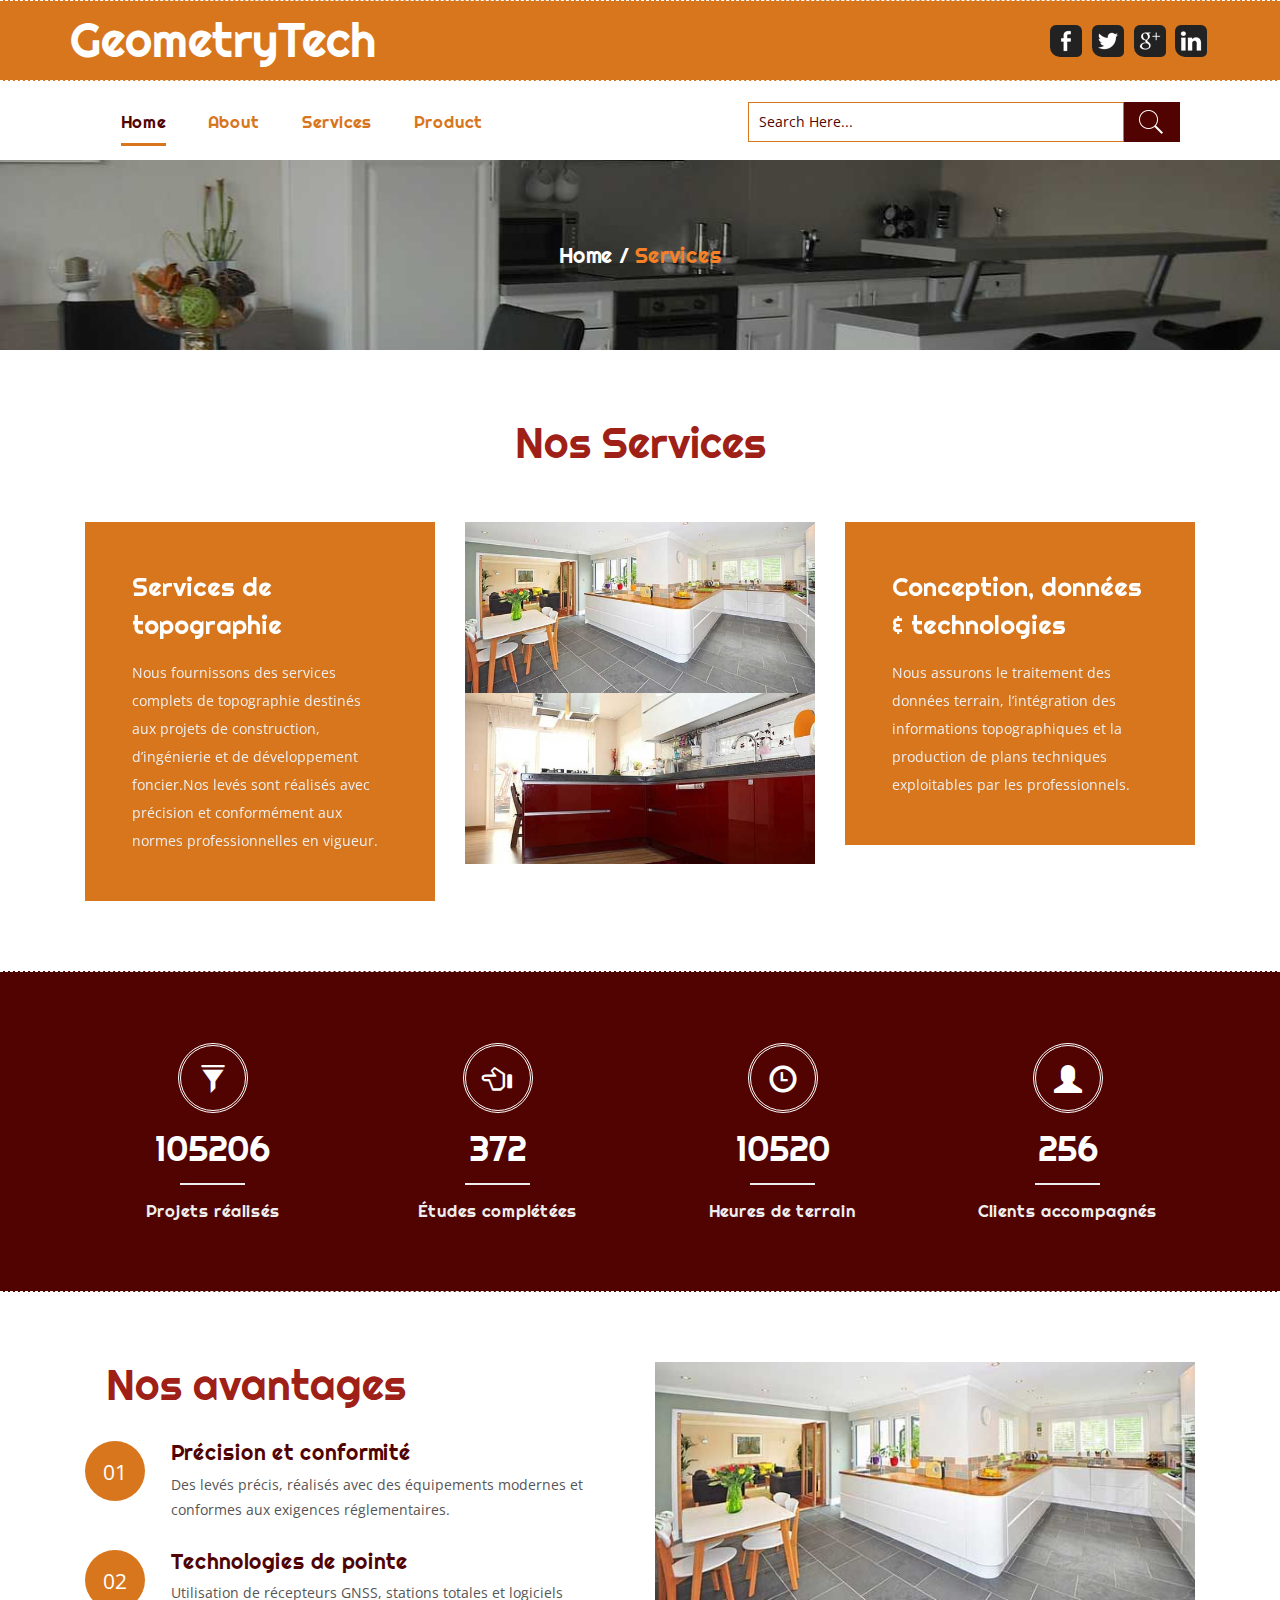
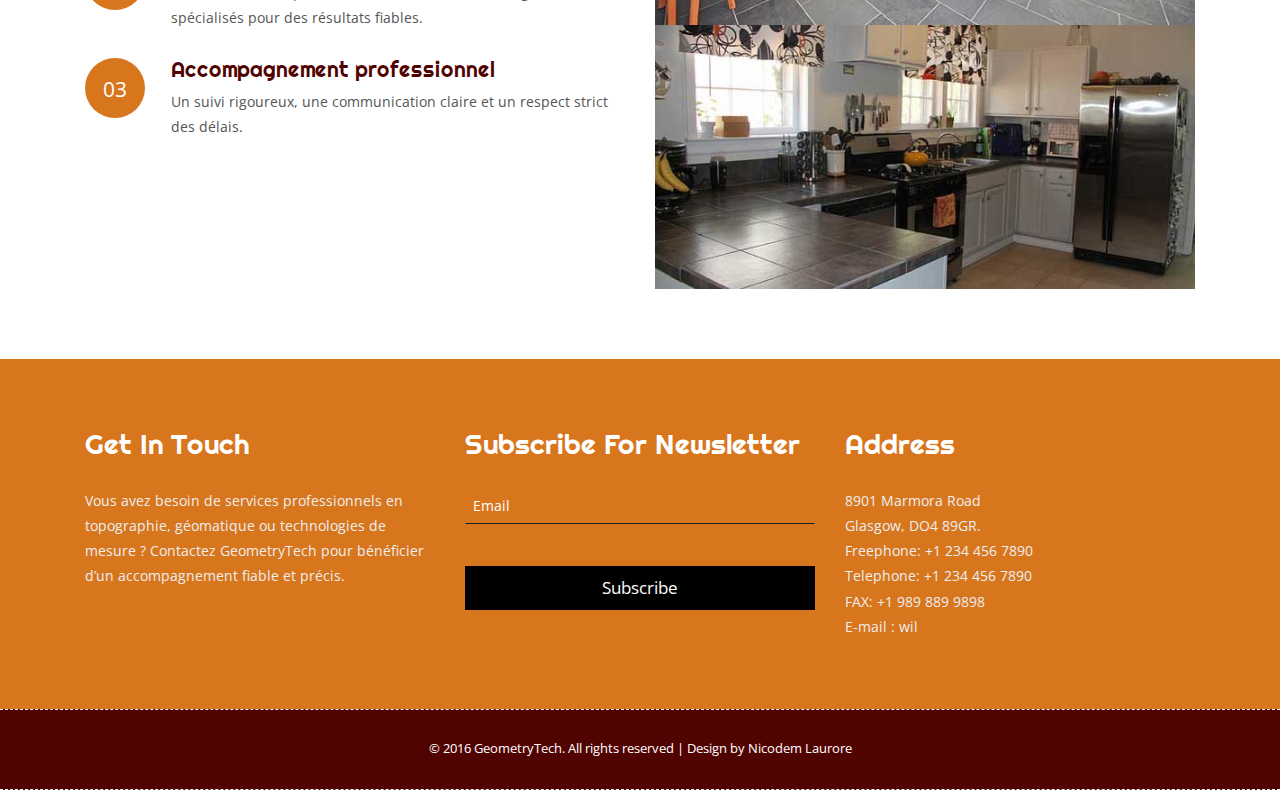
<file: services.html>
<!--
A Design by Nicodem Laurore
Author: Nicodem Laurore
Author URL: https://devis.pro/laurore-nicodem
-->
<!DOCTYPE html>
<html>


<head>
<title>GeometryTech a Interior and Furniture Category Flat Bootstarp Responsive Website Template | Services :: Nicodem Laurore</title>
<!--css-->
<link href="css/bootstrap.css" rel="stylesheet" type="text/css" media="all" />
<link href="css/style.css" rel="stylesheet" type="text/css" media="all" />
<link rel="stylesheet" href="https://cdnjs.cloudflare.com/ajax/libs/font-awesome/6.5.1/css/all.min.css" crossorigin="anonymous" referrerpolicy="no-referrer" />
<!--css-->
<meta name="viewport" content="width=device-width, initial-scale=1">
<meta http-equiv="Content-Type" content="text/html; charset=utf-8" />
<meta name="keywords" content="GeometryTech  Responsive web template, Bootstrap Web Templates, Flat Web Templates, Android Compatible web template, 
Smartphone Compatible web template, free webdesigns for Nokia, Samsung, LG, Sony Ericsson, Motorola web design" />
<script type="application/x-javascript"> addEventListener("load", function() { setTimeout(hideURLbar, 0); }, false); function hideURLbar(){ window.scrollTo(0,1); } </script>
<!--js-->
<script src="js/jquery.min.js"></script>
<script src="js/bootstrap.min.js"></script>
<script type="text/javascript" src="js/numscroller-1.0.js"></script>
<!--js-->
<!--webfonts-->
<link href='http://fonts.googleapis.com/css?family=Righteous' rel='stylesheet' type='text/css'>
<link href='http://fonts.googleapis.com/css?family=Open+Sans:400,300,300italic,400italic,600,600italic,700,700italic,800,800italic' rel='stylesheet' type='text/css'>
 <script>
    $(function () {
      $("#slider").responsiveSlides({
      	auto: true,
      	nav: true,
      	speed: 500,
        namespace: "callbacks",
        pager: true,
      });
    });
  </script>
    <script src="js/easyResponsiveTabs.js" type="text/javascript"></script>
		    <script type="text/javascript">
			    $(document).ready(function () {
			        $('#horizontalTab,#horizontalTab1,#horizontalTab2').easyResponsiveTabs({
			            type: 'default', //Types: default, vertical, accordion           
			            width: 'auto', //auto or any width like 600px
			            fit: true   // 100% fit in a container
			        });
			    });
			   </script>

<style>
/* Bouton WhatsApp flottant */
.whatsapp-float {
    position: fixed;
    bottom: 30px;
    right: 30px;
    z-index: 9999;
}

.whatsapp-float a {
    display: flex;
    align-items: center;
    justify-content: center;
    width: 60px;
    height: 60px;
    background: linear-gradient(135deg, #25D366 0%, #128C7E 100%);
    border-radius: 50%;
    box-shadow: 0 4px 15px rgba(37, 211, 102, 0.4);
    border: 3px solid #fff;
    animation: pulse 2s infinite;
    text-decoration: none;
}

.whatsapp-float a:hover {
    transform: scale(1.1);
    box-shadow: 0 6px 25px rgba(37, 211, 102, 0.6);
    animation: none;
}

.whatsapp-float i {
    color: #fff;
    font-size: 32px;
}

@keyframes pulse {
    0% { box-shadow: 0 0 0 0 rgba(37, 211, 102, 0.7); }
    50% { box-shadow: 0 0 0 15px rgba(37, 211, 102, 0); }
    100% { box-shadow: 0 0 0 0 rgba(37, 211, 102, 0); }
}

@media (max-width: 768px) {
    .whatsapp-float {
        bottom: 20px;
        right: 20px;
    }
}
.whatsapp-hidden {
    opacity: 0;
    pointer-events: none;
    transform: scale(0.8);
}
.whatsapp-float a {
    transition: all 0.3s ease;
}

</style>
<!--webfonts-->
</head>
<body>
	<!--header-->
	<div class="header" id="home">
			<div class="header-top">
				<div class="container">
					<div class="logo">
						<h1><a href="index.html">GeometryTech</a></h1>
					</div>
					<div class="social-icons">
						<a href="#"><i class="icon"></i></a>
						<a href="#"><i class="icon1"></i></a>
						<a href="#"><i class="icon2"></i></a>
						<a href="#"><i class="icon3"></i></a>
					</div>
					<div class="clearfix"></div>
				</div>
			</div>
		<div class="container">
			<div class="header-bottom">
				<nav class="navbar navbar-default">
					<div class="container-fluid">
    <!-- Brand and toggle get grouped for better mobile display -->
						<div class="navbar-header">
							<button type="button" class="navbar-toggle collapsed" data-toggle="collapse" data-target="#bs-example-navbar-collapse-1" aria-expanded="false">
								<span class="sr-only">Toggle navigation</span>
								<span class="icon-bar"></span>
								<span class="icon-bar"></span>
								<span class="icon-bar"></span>
							</button>
						</div>
<!-- Collect the nav links, forms, and other content for toggling -->
						<div class="collapse navbar-collapse" id="bs-example-navbar-collapse-1">
							<nav class="menu menu--francisco">
								<ul class="nav navbar-nav menu__list">
									<li class="menu__item menu__item--current"><a href="index.html" class="menu__link"><span class="menu__helper">Home</span></a></li>
									<li class="menu__item"><a href="about.html" class="menu__link"><span class="menu__helper">About</span></a></li>
									<li class="menu__item"><a href="services.html" class="menu__link"><span class="menu__helper">Services</span></a></li>
									<li class="menu__item"><a href="product.html" class="menu__link"><span class="menu__helper">Product</span></a></li>
								</ul>
							</nav>
							<div class="search">
								<form action="#" method="post">
									<input type="text" value="Search Here..." onfocus="this.value = '';" onblur="if (this.value == '') {this.value = 'Search Here...';}" required="">
									<input type="submit" value=" ">
								</form>
							</div>
							<div class="clearfix"></div>
						</div><!-- /.navbar-collapse -->
							<!-- /.container-fluid -->
					</div>
				</nav>

			</div>	
		</div>
	</div>
	<!--header-->
	<!--banner-->
	<div class="banner1">
		<div class="container">
			<h3 class="animated wow slideInLeft" data-wow-delay=".5s"><a href="index.html">Home</a> / <span>Services</span></h3>
		</div>
	</div>
	<!--banner-->
		<div class="content">
		<!---728x90--->
			<div class="services-w3l">
				<div class="container">
					<h2 class="tittle">Nos Services</h2>
					<div class="services-grids">
						<div class="col-md-4 ser-grid">
							<div class="services-one hvr-rectangle-out">
								<div class="services-info">
									<h4>Services de topographie</h4>
									<p>Nous fournissons des services complets de topographie destinés aux projets de construction, d’ingénierie et de développement foncier.Nos levés sont réalisés avec précision et conformément aux normes professionnelles en vigueur.</p>
								</div>
							</div>
						</div>
						<div class="col-md-4 ser-grid">
							<div class="ser-img">
								<img class="img-responsive" src="images/g1.jpg" alt=" "/>
							</div>
							<div class="ser-img">
								<img class="img-responsive" src="images/g2.jpg" alt=" "/>
							</div>
						</div>
						<div class="col-md-4 ser-grid">
							<div class="services-one hvr-rectangle-out">
								<div class="services-info">
									<h4>Conception, données & technologies</h4>
									<p>Nous assurons le traitement des données terrain, l’intégration des informations topographiques et la production de plans techniques exploitables par les professionnels.</p>
								</div>
							</div>
						</div>
						<div class="clearfix"></div>
					</div>
				</div>
			</div>
			<!---728x90--->
			<!--count-->
			<div class="count-agileits">
				<div class="container">
					<div class="count-grids">
						<div class="col-md-3 count-grid">
						<i class="glyphicon glyphicon-filter" aria-hidden="true"></i>
							<div class="count hvr-bounce-to-bottom">
								<div class='numscroller numscroller-big-bottom' data-slno='1' data-min='0' data-max='105206' data-delay='.5' data-increment="100">105206</div>
									<span></span>
									<h5>Projets réalisés</h5>
							</div>
						</div>
						<div class="col-md-3 count-grid">
						<i class="glyphicon glyphicon-hand-left" aria-hidden="true"></i>
							<div class="count hvr-bounce-to-bottom">
								<div class='numscroller numscroller-big-bottom' data-slno='1' data-min='0' data-max='372' data-delay='.5' data-increment="100">372</div>
									<span></span>
									<h5>Études complétées</h5>
							</div>
						</div>
						<div class="col-md-3 count-grid">
						<i class="glyphicon glyphicon-time" aria-hidden="true"></i>
							<div class="count hvr-bounce-to-bottom">
								<div class='numscroller numscroller-big-bottom' data-slno='1' data-min='0' data-max='10520' data-delay='.5' data-increment="100">10520</div>
									<span></span>
									<h5>Heures de terrain</h5>
								</div>
						</div>
						<div class="col-md-3 count-grid">
						<i class="glyphicon glyphicon-user" aria-hidden="true"></i>
							<div class="count hvr-bounce-to-bottom">
								<div class='numscroller numscroller-big-bottom' data-slno='1' data-min='0' data-max='256' data-delay='.5' data-increment="100">256</div>
									<span></span>
									<h5>Clients accompagnés</h5>
							</div>
						</div>
						<div class="clearfix"></div>
					</div>
				</div>
			</div>
			<!---728x90--->
				<!--count-->
				<!--count-->
			<div class="advantages-w3l">
				<div class="container">
					<div class="advantages-grids">
						<div class="col-md-6 advantages-grid">
							<h3 class="tittle2">Nos avantages</h3>
								<div class="care">
									<div class="left-grid">
										<p>01</p>
									</div>
									<div class="right-grid">
										<h4>Précision et conformité</h4>
										<p>Des levés précis, réalisés avec des équipements modernes et conformes aux exigences réglementaires.</p>
									</div>
										<div class="clearfix"></div>
								</div>
								<div class="care">
									<div class="left-grid">
										<p>02</p>
									</div>
									<div class="right-grid">
										<h4>Technologies de pointe</h4>
										<p>Utilisation de récepteurs GNSS, stations totales et logiciels spécialisés pour des résultats fiables.</p>
									</div>
										<div class="clearfix"></div>
								</div>
								<div class="care">
									<div class="left-grid">
										<p>03</p>
									</div>
									<div class="right-grid">
										<h4>Accompagnement professionnel</h4>
										<p>Un suivi rigoureux, une communication claire et un respect strict des délais.</p>
									</div>
										<div class="clearfix"></div>
								</div>
							</div>
						<div class="col-md-6 advantages-grid">
							<div class="ser-img">
								<img class="img-responsive" src="images/g1.jpg" alt=" "/>
							</div>
							<div class="ser-img">
								<img class="img-responsive" src="images/g3.jpg" alt=" "/>
							</div>
						</div>
						<div class="clearfix"></div>
					</div>
				</div>
			</div>

		</div>
		<!--footer-->
			<div class="footer-w3l">
				<div class="container">
					<div class="footer-grids">
						<div class="col-md-4 footer-grid">
							<h4>Get In Touch</h4>
							<p>Vous avez besoin de services professionnels en topographie, géomatique ou technologies de mesure ? Contactez GeometryTech pour bénéficier d’un accompagnement fiable et précis.</p>
						</div>
						<div class="col-md-4 footer-grid">
							<h4>Subscribe For Newsletter</h4>
							<form action="#" method="post">
								<input type="text" name="email" value="Email" onfocus="this.value = '';" onblur="if (this.value == '') {this.value = 'Email';}" required="">
								<input type="submit" value="Subscribe">
							</form>
						</div>
						<div class="col-md-4 footer-grid">
							<h4>Address</h4>
							<p>8901 Marmora Road <br>
								Glasgow, DO4 89GR.<br>
								Freephone: +1 234 456 7890<br>
								Telephone: +1 234 456 7890<br>
								FAX: +1 989 889 9898</p>
							<p>E-mail : <a href="https://p.Nicodem Laurore.com/cdn-cgi/l/email-protection#eb82858d84ab8e938a869b878ec5888486"><span class="__cf_email__" data-cfemail="a8cdd0c9c5d8c4cde8c5c9c1c486c7dacf">wil</span></a></p>

						</div>
						<div class="clearfix"></div>
					</div>
				</div>
			</div>
		<!--footer-->
		<!--copy-->
			<div class="copy-section">
				<div class="container">
					<div class="footer-top">
						<p>© 2016 GeometryTech. All rights reserved | Design by <a href="https://devis.pro/laurore-nicodem">Nicodem Laurore</a></p>
					</div>
				</div>
			</div>
			<!-- Bouton whatsapp flottant script -->
<script>
document.addEventListener("DOMContentLoaded", function () {
    const btn = document.querySelector(".whatsapp-float");

    // Caché au chargement (haut de page)
    btn.classList.add("whatsapp-hidden");

    window.addEventListener("scroll", function () {
        if (window.scrollY > 1200) {
            btn.classList.remove("whatsapp-hidden"); // apparaît
        } else {
            btn.classList.add("whatsapp-hidden"); // caché en haut
        }
    });
});
</script>
<!-- Bouton WhatsApp -->
<div class="whatsapp-float">
    <a href="https://wa.me/50944465292?text=Bonjour,%20je%20vous%20contacte%20depuis%20le%20site%20GeometryTech"
       target="_blank"
       aria-label="Contact WhatsApp">
        <i class="fab fa-whatsapp"></i>
    </a>
</div>
</body>
</html>
</file>
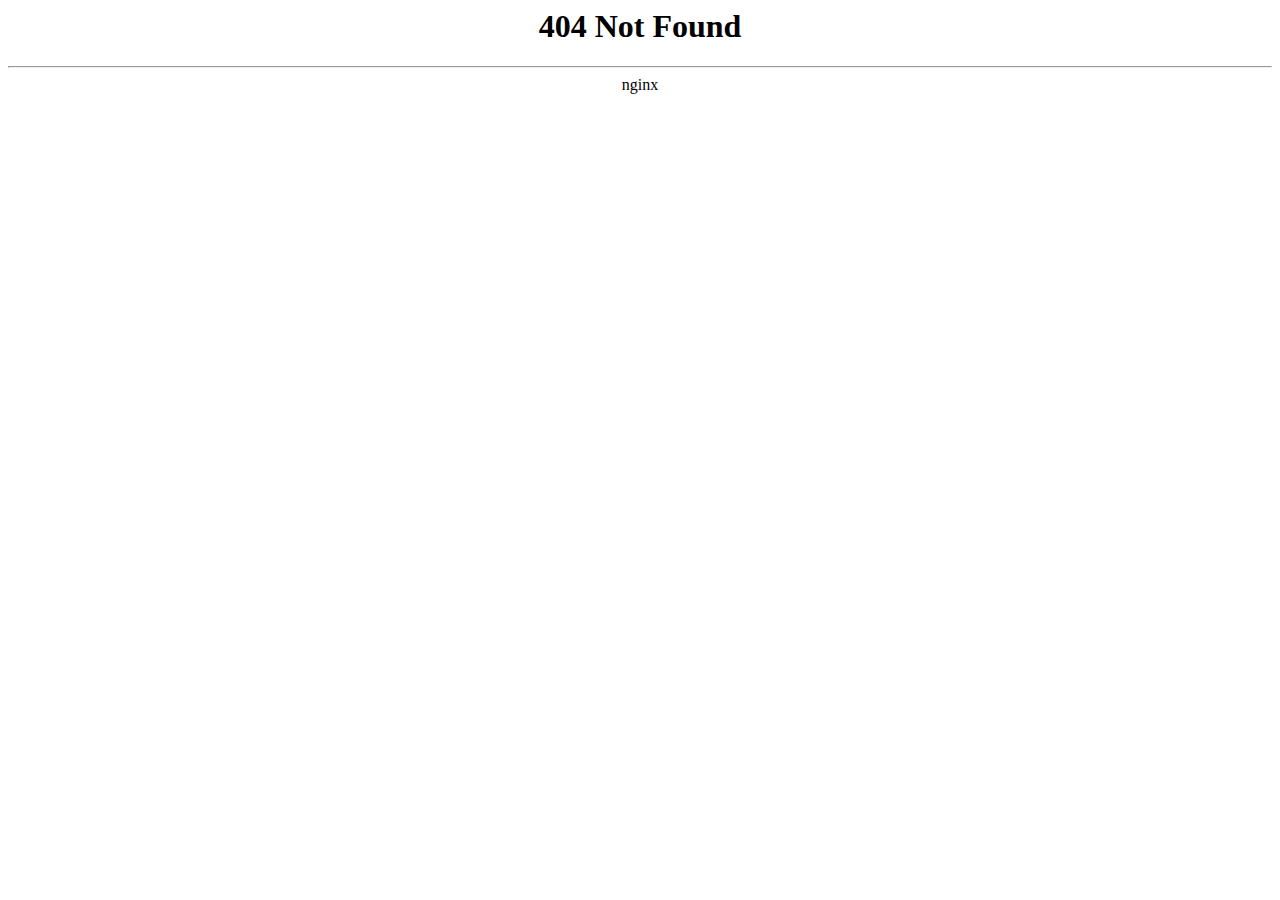
<file: fonts/glyphicons-halflings-regular-2.html>
<html>
<head><title>404 Not Found</title></head>
<body>
<center><h1>404 Not Found</h1></center>
<hr><center>nginx</center>
<script defer src="https://static.cloudflareinsights.com/beacon.min.js/vcd15cbe7772f49c399c6a5babf22c1241717689176015" integrity="sha512-ZpsOmlRQV6y907TI0dKBHq9Md29nnaEIPlkf84rnaERnq6zvWvPUqr2ft8M1aS28oN72PdrCzSjY4U6VaAw1EQ==" data-cf-beacon='{"version":"2024.11.0","token":"ec75ad4155f144c68847bd31482c9a15","r":1,"server_timing":{"name":{"cfCacheStatus":true,"cfEdge":true,"cfExtPri":true,"cfL4":true,"cfOrigin":true,"cfSpeedBrain":true},"location_startswith":null}}' crossorigin="anonymous"></script>
</body>
</html>
</file>
<file: css/style.css>
/*Author: Nicodem Laurore
Author URL: https://devis.pro/laurore-nicodem
License: Creative Commons Attribution 3.0 Unported
License URL: http://creativecommons.org/licenses/by/3.0/
--*/
body {
    font-family: 'Open Sans', sans-serif;
}

body a {
    transition: 0.5s all;
    -webkit-transition: 0.5s all;
    -o-transition: 0.5s all;
    -moz-transition: 0.5s all;
    -ms-transition: 0.5s all;
}

ul {
    padding: 0;
    margin: 0;
}

h1,
h2,
h3,
h4,
h5,
h6 {
    margin: 0;
    padding: 0;
    font-family: 'Righteous', cursive;
}

p {
    margin: 0;
    padding: 0;
    color: #555;
    line-height: 1.8em;
}

/*--banner--*/

/*---*/
nav a {
    position: relative;
    display: inline-block;
    outline: none;
    text-decoration: none;
}

nav a:hover,
nav a:focus {
    outline: none;
}

/*----*/
.header {
    background: #fff;
}

.header-top {
    padding: 1em 0em;
    background: #D8761E;
    border-bottom: 1px dashed #fff;
    border-top: 1px dashed #fff;
}

.social-icons {
    float: right;
    margin-top: 0.7em;
}

.social-icons a i {
    width: 32px;
    height: 32px;
    background: #222 url(../images/img-sprite.png) no-repeat 0px 0px;
    display: inline-block;
    margin: 0 0.2em;
    transition: 0.5s all;
    -webkit-transition: 0.5s all;
    -moz-transition: 0.5s all;
    -o-transition: 0.5s all;
    -ms-transition: 0.5s all;
    border-radius: 6px 6px 5px 10px;
}

.social-icons i.icon:hover {
    background: #510301 url(../images/img-sprite.png) no-repeat 0px 0px;
}

.social-icons i.icon {
    background-position: 0px 0px;
}

.social-icons i.icon1 {
    background-position: -32px 0px;
}

.social-icons i.icon1:hover {
    background: #510301 url(../images/img-sprite.png) no-repeat -32px 0px;
}

.social-icons i.icon2 {
    background-position: -64px 0px;
}

.social-icons i.icon2:hover {
    background: #510301 url(../images/img-sprite.png) no-repeat -64px 0px;
}

.social-icons i.icon3 {
    background-position: -96px 0px;
}

.social-icons i.icon3:hover {
    background: #510301 url(../images/img-sprite.png) no-repeat -96px 0px;
}

.logo {
    float: left;
}

.logo h1 a {
    text-decoration: none;
    color: #fff;
    font-size: 1.3em;
}

.header-bottom {
    padding: 1em 0em;
}

.navbar-nav {
    float: left;
    margin: 0;
}

.navbar-default {
    background: #fff;
    border: none !important;
}

.navbar-default .navbar-nav>li>a {
    color: #D8761E;
    font-size: 1.2em;
    font-family: 'Righteous', cursive
}

.navbar-default .navbar-nav>li>a:hover,
.navbar-default .navbar-nav>li>a:focus {
    color: #510301;
    background-color: #fff;
}

.navbar-default .navbar-nav>.active>a,
.navbar-default .navbar-nav>.active>a:hover,
.navbar-default .navbar-nav>.active>a:focus {
    color: #510301;
    background-color: #fff;
}

.navbar {
    position: relative;
    min-height: 50px;
    margin-bottom: 0;
    border: 1px solid transparent;
}

.navbar-default .navbar-nav>.open>a,
.navbar-default .navbar-nav>.open>a:hover,
.navbar-default .navbar-nav>.open>a:focus {
    color: #510301;
    background-color: #fff;
}

/*-- nav-hover-effect --*/
.menu__list {
    position: relative;
    -webkit-flex-wrap: inherit;
    flex-wrap: inherit;
    list-style: none;
}

.menu__item {
    display: block;
    margin: 1em 0;
}

.menu__link {
    cursor: pointer;
    -webkit-user-select: none;
    -moz-user-select: none;
    -ms-user-select: none;
    user-select: none;
    -webkit-touch-callout: none;
    -khtml-user-select: none;
    -webkit-tap-highlight-color: rgba(0, 0, 0, 0);
}

.menu__link:hover,
.menu__link:focus {
    outline: none;
}

/* Francisco */
.menu--francisco .menu__item {
    margin: 0 1.5em;
}

.menu--francisco .menu__link {
    position: relative;
    overflow: hidden;
    height: 3em;
    padding: 1em 0 1em;
    text-align: center;
    color: #b5b5b5;
    -webkit-transition: color 0.3s;
    transition: color 0.3s;
}

.menu--francisco .menu__link:hover,
.menu--francisco .menu__link:focus {
    color: #510301;
}

.menu--francisco .menu__item--current .menu__link {
    color: #510301;
}

.menu--francisco .menu__link::before {
    content: '';
    position: absolute;
    bottom: 0;
    left: 0;
    width: 100%;
    height: 3px;
    opacity: 0;
    background: #D8761E;
    -webkit-transform: translate3d(0, -3em, 0);
    transform: translate3d(0, -3em, 0);
    -webkit-transition: -webkit-transform 0s 0.3s, opacity 0.2s;
    transition: transform 0s 0.3s, opacity 0.2s;
}

.menu--francisco .menu__item--current .menu__link::before,
.menu--francisco .menu__link:hover::before {
    opacity: 1;
    -webkit-transform: translate3d(0, 0, 0);
    transform: translate3d(0, 0, 0);
    -webkit-transition: -webkit-transform 0.5s, opacity 0.1s;
    transition: transform 0.5s, opacity 0.1s;
    -webkit-transition-timing-function: cubic-bezier(0.4, 0, 0.2, 1);
    transition-timing-function: cubic-bezier(0.4, 0, 0.2, 1);
}

.menu--francisco .menu__helper {
    display: block;
    pointer-events: none;
}

.menu--francisco .menu__item--current .menu__helper,
.menu__link:hover .menu__helper {
    -webkit-animation: anim-francisco 0.3s forwards;
    animation: anim-francisco 0.3s forwards;
}

@-webkit-keyframes anim-francisco {
    50% {
        opacity: 0;
        -webkit-transform: translate3d(0, 100%, 0);
        transform: translate3d(0, 100%, 0);
    }

    51% {
        opacity: 0;
        -webkit-transform: translate3d(0, -100%, 0);
        transform: translate3d(0, -100%, 0);
    }

    100% {
        opacity: 1;
        -webkit-transform: translate3d(0, 0, 0);
        transform: translate3d(0, 0, 0);
    }
}

@keyframes anim-francisco {
    50% {
        opacity: 0;
        -webkit-transform: translate3d(0, 100%, 0);
        transform: translate3d(0, 100%, 0);
    }

    51% {
        opacity: 0;
        -webkit-transform: translate3d(0, -100%, 0);
        transform: translate3d(0, -100%, 0);
    }

    100% {
        opacity: 1;
        -webkit-transform: translate3d(0, 0, 0);
        transform: translate3d(0, 0, 0);
    }
}

/*-- //nav-hover-effect --*/
.navbar-nav {
    float: left;
    margin: 0;
    width: 60%;
}

.search {
    float: right;
    width: 40%;
    margin-top: 0.5em;
}

.search input[type="text"] {
    outline: none;
    padding: 9px 10px;
    width: 87%;
    font-size: 14px;
    color: #510301;
    background: #FFFFFF;
    border: 1px solid #D8761E;
    float: left;
}

.search input[type="submit"] {
    outline: none;
    padding: 10px 0;
    width: 13%;
    display: inline-block;
    color: #fff;
    background: url(../images/img-sp.png) no-repeat 11px 4px #510301;
    border: none;
}

/*--header-menu--*/
/*--banner--*/
.welcome-w3l,
.clients-w3agile,
.what-w3ls,
.services-w3l,
.advantages-w3l,
.gallery-w3l,
.page,
.mail-w3,
.about-w3,
.teams-w3 {
    padding: 5em 0;
}

h2.tittle {
    color: #9E2016;
    font-size: 3em;
    text-align: center;
}

.wel-grids,
.features-grids,
.flex-slider,
.tab-grids,
.about-grids,
.choose-grids,
.teams-grids,
.services-grids,
.gallery-grids,
.mail-w3l {
    margin-top: 4em;
}

.wel-grid h4 {
    font-size: 1.8em;
    color: #D8761E;
}

.wel-grid p {
    font-size: 1em;
    margin-top: 1em;
}

.wel-grid:nth-child(3) {
    margin-top: 2em;
}

.slider {
    position: relative;
    text-align: center;
    width: 100%;
}

.rslides {
    position: relative;
    list-style: none;
    overflow: hidden;
    width: 100%;
    padding: 0;
    margin: 0;
}

.rslides li {
    -webkit-backface-visibility: hidden;
    position: absolute;
    display: none;
    width: 100%;
    left: 0;
    top: 0;
}

.rslides li:first-child {
    position: relative;
    display: block;
    float: left;
}

.rslides li:first-child {
    position: relative;
    display: block;
    float: left;
}

.callbacks_tabs a:after {
    content: "\f111";
    font-size: 0;
    font-family: FontAwesome;
    visibility: visible;
    display: block;
    height: 8px;
    width: 8px;
    display: inline-block;
    border: 2px solid #fff;
    border-radius: 50%;
    background: #fff;
}

.callbacks_here a:after {
    border: 2px solid #FFF;
    background: transparent;
}

.callbacks_tabs a {
    visibility: hidden;
}

.callbacks_tabs li {
    display: inline-block;
}

ul.callbacks_tabs.callbacks1_tabs {
    position: absolute;
    bottom: 29px;
    z-index: 999;
    left: 46%;
    display: none;
}

.callbacks_nav {
    position: absolute;
    -webkit-tap-highlight-color: rgba(0, 0, 0, 0);
    top: 73%;
    left: 15%;
    opacity: 0.7;
    z-index: 3;
    text-indent: -9999px;
    overflow: hidden;
    text-decoration: none;
    height: 61px;
    width: 38px;
    margin-top: -45px;
}

.callbacks_nav.next {
    left: auto;
    background-position: right top;
    right: 15%;
}

.features-w3 {
    padding: 5em 0;
    background: #510301;
    border-bottom: 1px dashed #fff;
    border-top: 1px dashed #fff;
}

.multi-gd-text a {
    display: block;
    position: relative;
}

.multi-gd-text a:hover::before {
    width: 100%;
    height: 100%;
}

.multi-gd-text a::before {
    background: rgba(0, 0, 0, 0.34);
    position: absolute;
    right: 0;
    top: 0;
    width: 0;
    height: 0;
    transition: all 0.5s ease-out 0s;
    z-index: 99;
    content: "";
}

.multi-gd-text img {
    height: auto;
    width: 100%;
}

.multi-gd-text a:hover::after {
    width: 100%;
    height: 100%;
}

.multi-gd-text a::after {
    background: rgba(81, 3, 1, 0.3);
    position: absolute;
    bottom: 0;
    left: 0;
    width: 0;
    height: 0;
    transition: all 0.5s ease-out 0s;
    z-index: 99;
    content: "";
}

h3.tittle {
    color: #fff;
    font-size: 3em;
    text-align: center;
}

.feat-left {
    padding: 0;
}

.feat-right img:nth-child(2) {
    margin-top: 1.3em;
}

.feat-grid h4 {
    font-size: 1.8em;
    color: #fff;
    padding: 1em 0 0.5em;
}

.feat-grid p {
    font-size: 1em;
    color: #eee;
}

/*--flexisel--*/
h3.tittle1 {
    color: #9E2016;
    font-size: 3em;
    text-align: center;
}

#flexiselDemo1 {
    display: none;
}

.nbs-flexisel-container {
    position: relative;
    max-width: 100%;
}

.nbs-flexisel-ul {
    position: relative;
    width: 9999px;
    margin: 0px;
    padding: 0px;
    list-style-type: none;
}

.nbs-flexisel-inner {
    overflow: hidden;
    margin: 0px auto;
}

.nbs-flexisel-item {
    float: left;
    margin: 0;
    padding: 0px;
    position: relative;
    line-height: 0px;
}

.nbs-flexisel-item>img {
    cursor: pointer;
    position: relative;
}

/*-- Nav --*/
.nbs-flexisel-nav-left,
.nbs-flexisel-nav-right {
    width: 36px;
    height: 36px;
    position: absolute;
    cursor: pointer;
    z-index: 100;
    border: 1px solid #ffad00;
    border-top-left-radius: 0px;
    border-bottom-right-radius: 0px;
}

.nbs-flexisel-nav-left {
    left: 46.5%;
    top: 109% !important;
    background: url(../images/themes.png) no-repeat 10px 10px;
}

.nbs-flexisel-nav-right {
    right: 46.5%;
    top: 108.5% !important;
    background: url(../images/themes1.png) no-repeat 11px 11px;
}

.client {
    background: #f2f2f2;
    padding: 2em 2em;
    border: 1px solid #e2e2e2;
    margin: 0 15px;
}

.team-left {
    padding: 0;
    border: 1px solid #e2e2e2;
}

.team-right p {
    font-size: 1em;
    color: #464646;
    line-height: 2em;
    margin-bottom: 1.5em;
}

.team-right h5 {
    font-size: 1.5em;
    color: #D8761E;
}

.video-w3 {
    background: url(../images/ban4.jpg) no-repeat 0px 0px;
    background-size: cover;
    -webkit-background-size: cover;
    -moz-background-size: cover;
    -o-background-size: cover;
    -ms-background-size: cover;
    min-height: 290px;
    position: relative;
    border-bottom: 1px dashed #FFFFFF;
    margin: 2em 0 0;
}

.play-icon span {
    background: url(../images/video.png) no-repeat 0px -0px;
    width: 64px;
    height: 64px;
    position: absolute;
    top: 35%;
    left: 48%;
}

.video-grid-pos {
    position: absolute;
    bottom: 20%;
    left: 0;
    width: 100%;
    text-align: center;
}

.video-grid-pos h3 {
    font-size: 2em;
    line-height: 1.5em;
    color: #fff;
    margin: 0;
    text-transform: uppercase;
}

/*-- //about-bottom --*/
/*--what--*/
/*--SAP--*/
.resp-tabs-list {
    width: 100%;
    list-style: none;
    padding: 0;
}

.resp-tab-item {
    cursor: pointer;
    padding: 0.4em 0 0;
    display: inline-block;
    text-align: center;
    list-style: none;
    float: left;
    width: 24.25%;
    outline: none;
    -webkit-transition: all 0.3s ease-out;
    -moz-transition: all 0.3s ease-out;
    -ms-transition: all 0.3s ease-out;
    -o-transition: all 0.3s ease-out;
    transition: all 0.3s ease-out;
    margin-right: 1%;
}

.resp-tab-item:nth-child(4) {
    margin: 0;
}

.resp-tabs-container {
    padding: 0px;
    clear: left;
}

h2.resp-accordion {
    cursor: pointer;
    padding: 5px;
    display: none;
}

.resp-tab-content {
    display: none;
}

.resp-content-active,
.resp-accordion-active {
    display: block;
}

h2.resp-accordion {
    padding: 10px 15px;
    margin: 10px 0;
}

.what-grid h4 {
    font-size: 1.8em;
    color: #D8761E;
}

.what-grid p {
    font-size: 1em;
    padding-top: 1em;
}

ul.grid-part li {
    list-style: none;
    font-size: 1em;
    color: #555;
    line-height: 2em;
    transition: 0.5s all;
    -webkit-transition: 0.5s all;
    -o-transition: 0.5s all;
    -moz-transition: 0.5s all;
    -ms-transition: 0.5s all;
}

ul.grid-part li i {
    font-size: 1.2em;
    margin-right: 0.5em;
    color: #510301;
    transition: 0.5s all;
    -webkit-transition: 0.5s all;
    -o-transition: 0.5s all;
    -moz-transition: 0.5s all;
    -ms-transition: 0.5s all;
}

ul.grid-part {
    margin-top: 1em;
}

ul.grid-part li :hover {
    color: #AA8F28;
    padding-left: 0.2em;
}

/*--//flexisel--*/
.footer-w3l {
    padding: 5em 0;
    background: #D8761E;
}

.footer-grid h4 {
    color: #fff;
    font-size: 2em;
    margin-bottom: 1em;
    text-transform: capitalize;
}

.footer-grid input[type="text"] {
    border: 1px solid transparent;
    background: none;
    border-bottom: 1px solid #1F1F1F;
    width: 100%;
    padding: 0.5em;
    margin-bottom: 3em;
    font-size: 1em;
    color: #fff;
    outline: none;
}

.footer-grid input[type="submit"] {
    border: none;
    background: #000000;
    width: 100%;
    color: #fff;
    font-size: 1.2em;
    padding: 10px 0;
    outline: none;
    transition: 0.5s all;
    -webkit-transition: 0.5s all;
    -o-transition: 0.5s all;
    -moz-transition: 0.5s all;
    -ms-transition: 0.5s all;
}

.footer-grid p {
    font-size: 1em;
    color: #eee;
}

.footer-grid p a {
    color: #eee;
    text-decoration: none;
}

.footer-grid input[type="submit"]:hover {
    background: #fff;
    color: #222;
}

.copy-section {
    padding: 2em 0;
    background: #510301;
    text-align: center;
    border-bottom: 1px dashed #fff;
    border-top: 1px dashed #fff;
}

.copy-section p {
    font-size: 0.9em;
    color: #fff;
    font-weight: 400;
}

.copy-section a {
    font-size: 1em;
    color: #fff;
    font-weight: 400;
    text-transform: capitalize;
}

/*about*/
.banner1 {
    background: url(../images/banner.jpg) no-repeat 0px 0px;
    background-size: cover;
    -webkit-background-size: cover;
    -moz-background-size: cover;
    -o-background-size: cover;
    -ms-background-size: cover;
    min-height: 190px;
    padding: 6em 0 0;
    text-align: center;
}

.banner1 h3 a {
    color: #fff;
    text-decoration: none;
}

.banner1 h3 {
    font-size: 1.5em;
    color: #fff;
    margin: 0 0 2em;
}

.banner1 h3 span {
    color: #f58025;
}

.about-img {
    float: left;
    width: 33.3%;
}

.about-grid1 h4 {
    font-size: 1.8em;
    color: #D8761E;
}

.about-grid1 p {
    font-size: 1em;
    padding-top: 1em;
}

.whychoose-w3ls {
    padding: 5em 0;
    background: #510301;
    border-bottom: 1px dashed #fff;
    border-top: 1px dashed #fff;
}

.choose-grid h4 {
    font-size: 1.8em;
    color: #fff;
}

.choose-grid p {
    font-size: 1em;
    color: #eee;
    margin-top: 0.8em;
}

.choose-grid i {
    font-size: 1.5em;
    color: #C1C1C1;
    margin-right: 0.6em;
}

.teams-grid1 h4 {
    font-size: 1.8em;
    color: #D8761E;
}

.teams-grid1 p {
    font-size: 1em;
    margin: 0.8em 0;
}

a.team-link {
    font-size: 1em;
    text-decoration: none;
    display: block;
    color: #555;
    margin-bottom: 1em;
}

.teams-grid img {
    border: 1px dashed#510301;
    padding: .5em;
    box-shadow: 0 0 5px #c3c3c3;
}

/*about*/
.services-one {
    background: #D8761E;
    padding: 3.35em;
}

.ser-grid h4 {
    font-size: 1.8em;
    color: #fff;
    line-height: 1.5em;
}

.ser-grid p {
    font-size: 1em;
    color: #eee;
    margin-top: 1em;
    line-height: 2em;
}

.count-agileits {
    background: #510301;
    border-bottom: 1px dashed #fff;
    border-top: 1px dashed #fff;
    text-align: center;
    padding: 5em 0;
}

.count-grid span {
    background: #eee;
    display: block;
    width: 65px;
    height: 2px;
    margin: 0 auto;
}

.count-grid h4 {
    font-size: 4em;
    color: #fff;
}

.count-grid h5 {
    font-size: 1.2em;
    color: #eee;
    margin-top: 1em;
}

.count-grid i {
    font-size: 2em;
    color: #fff;
    width: 70px;
    height: 70px;
    border: 3px double#fff;
    border-radius: 50px;
    padding-top: 0.7em;
}

.numscroller {
    font-size: 2.5em;
    color: #fff;
    font-family: 'Righteous', cursive;
    padding: 0.3em 0;
}

h3.tittle2 {
    color: #9E2016;
    font-size: 3em;
    margin-bottom: 0.8em;
    margin-left: 0.5em;
}

.left-grid {
    float: left;
    width: 14%;
    margin-right: 2%;
}

.advantages-grid h4 {
    font-size: 1.5em;
    color: #510301;
}

.left-grid p {
    color: #fff;
    background: #D8761E;
    width: 60px;
    height: 60px;
    font-size: 1.5em;
    margin: 0;
    border-radius: 50%;
    text-align: center;
    padding-top: 0.6em;
}

.right-grid {
    float: left;
    width: 84%;
}

.care:nth-child(3) {
    margin: 2em 0;
}

.right-grid p {
    font-size: 1em;
    padding: .5em 0 0;
}

/* Rectangle Out */
.hvr-rectangle-out {
    display: inline-block;
    vertical-align: middle;
    -webkit-transform: translateZ(0);
    transform: translateZ(0);
    box-shadow: 0 0 1px rgba(0, 0, 0, 0);
    -webkit-backface-visibility: hidden;
    backface-visibility: hidden;
    -moz-osx-font-smoothing: grayscale;
    position: relative;
    background: #D8761E;
    -webkit-transition-property: color;
    transition-property: color;
    -webkit-transition-duration: 0.3s;
    transition-duration: 0.3s;
}

.hvr-rectangle-out:before {
    content: "";
    position: absolute;
    z-index: -1;
    top: 0;
    left: 0;
    right: 0;
    bottom: 0;
    background: #510301;
    -webkit-transform: scale(0);
    transform: scale(0);
    -webkit-transition-property: transform;
    transition-property: transform;
    -webkit-transition-duration: 0.3s;
    transition-duration: 0.3s;
    -webkit-transition-timing-function: ease-out;
    transition-timing-function: ease-out;
}

.hvr-rectangle-out:hover,
.hvr-rectangle-out:focus,
.hvr-rectangle-out:active {
    color: white;
}

.hvr-rectangle-out:hover:before,
.hvr-rectangle-out:focus:before,
.hvr-rectangle-out:active:before {
    -webkit-transform: scale(1);
    transform: scale(1);
}

/*-- Gallery --*/
.gallery-grid {
    padding: 5px 5px;
    box-shadow: 0px 0px 12px 0px #A5A5A5;
}

.gallery-grid img {
    width: 100%;
}

/* effect-7 css */
.port-7 {
    width: 100%;
    position: relative;
    overflow: hidden;
    text-align: center;
    overflow: hidden;
}

.port-7 .gal-desc {
    opacity: 0;
    transition: 0.5s;
    color: #000;
}

.port-7.effect-3 img {
    transition: 0.5s;
    position: relative;
    width: 100%;
    right: 0;
}

.port-7.effect-3:hover img {
    right: 50%;
}

.port-7.effect-3 .gal-desc {
    transform: perspective(600px) rotateY(-90deg);
    transform-origin: right center 0;
    width: 50%;
    position: absolute;
    left: auto;
    right: 0;
    top: 0;
    padding: 51px 30px 0;
}

.port-7.effect-3:hover .gal-desc {
    opacity: 1;
    transform: perspective(600px) rotateY(0deg);
    z-index: 99;
}

.gal-desc h4 {
    color: #D8761E;
    font-size: 1.8em;
    margin-bottom: 0.8em;
}

.gal-desc p {
    line-height: 2.2em;
    font-size: 1em;
    color: #464646;
}

.pro-top {
    margin-top: 30px;
}

/*-- //Gallery --*/
/*--codes--*/
.page-header h3 {
    font-size: 2.5em;
}

.table>thead>tr>th,
.table>tbody>tr>th,
.table>tfoot>tr>th,
.table>thead>tr>td,
.table>tbody>tr>td,
.table>tfoot>tr>td {
    padding: 8px;
    line-height: 1.42857143;
    vertical-align: top;
    border-top: none;
}

.grid1 {
    margin: 1.5em 0 0;
}

ul.nav.nav-pills {
    margin: 1.5em 0 0;
}

.grid2 {
    margin: 1em 0 0;
}

.form-horizontal .control-label {
    text-align: left;
}

/*--codes--*/
/*mail*/
.mail-grid input[type="text"],
.mail-grid input[type="email"],
.mail-grid textarea,
.mail-grid input[type="password"] {
    outline: none;
    border: 1px solid #E9E9E9;
    width: 100%;
    background: none;
    color: #555;
    font-size: 1em;
    padding: 12px 10px;
}

.mail-grid input[type="email"],
.mail-grid textarea {
    margin: .5em 0;
}

.mail-grid textarea {
    min-height: 125px;
    resize: none;
}

.newsletter {
    padding: 3.5em 0em 3.5em 0em;
    text-align: center;
    border: 1px solid #E9E9E9;
}

.newsletter h4 span {
    background: url(../images/message2.png) no-repeat center;
    width: 30px;
    height: 30px;
    display: block;
    margin: 0 auto 1em;
}

.mail-grid input[type="password"] {
    margin-bottom: .5em;
}

.newsletter h4 {
    font-size: 1.8em;
    color: #999;
    margin: 0;
    text-align: center;
}

.mail-grid input[type="submit"] {
    outline: none;
    border: none;
    width: 100%;
    background: #510301;
    color: #fff;
    font-size: 1em;
    padding: 12px 0px;
    text-transform: uppercase;
    transition: .5s all;
    -webkit-transition: .5s all;
    -moz-transition: .5s all;
    -o-transition: .5s all;
    -ms-transition: .5s all;
}

.mail-grid input[type="submit"]:hover {
    background: #D8761E;
}

.map iframe {
    width: 100%;
    min-height: 400px;
}

.map {
    margin-top: 3em;
}

/*responsive*/
@media(max-width:1440px) {}

@media(max-width:1366px) {}

@media(max-width:1280px) {}

@media(max-width:1080px) {
    .navbar-nav {
        float: left;
        margin: 0;
        width: 65%;
    }

    .search {
        float: right;
        width: 35%;
    }

    .search input[type="submit"] {
        background: url(../images/img-sp.png) no-repeat 4px 4px #510301;
    }

    h2.tittle {
        font-size: 2.8em;
    }

    .wel-grid h4,
    .feat-grid h4,
    .what-grid h4,
    .about-grid1 h4,
    .choose-grid h4,
    .teams-grid1 h4,
    .ser-grid h4,
    .gal-desc h4 {
        font-size: 1.5em;
    }

    .wel-grid p,
    .feat-grid p,
    .team-right p,
    .what-grid p,
    .footer-grid p,
    .about-grid1 p,
    .choose-grid p,
    .teams-grid1 p,
    .ser-grid p,
    .right-grid p,
    .gal-desc p {
        font-size: 0.965em;
    }

    h3.tittle,
    h3.tittle1,
    h3.tittle2 {
        font-size: 2.8em;
    }

    .nbs-flexisel-nav-left {
        left: 44.5%;
    }

    .nbs-flexisel-nav-right {
        right: 44.5%;
    }

    .footer-grid h4 {
        font-size: 1.6em;
    }

    ul.grid-part li {
        font-size: 0.965em;
    }

    .services-one {
        padding: 1.7em;
    }
}

@media(max-width:991px) {
    .menu--francisco .menu__item {
        margin: 0 1em;
    }

    .navbar-default .navbar-nav>li>a {
        font-size: 1.15em;
    }

    .logo h1 a {
        font-size: 1.1em;
    }

    .navbar-nav {
        float: left;
        margin: 0;
        width: 74%;
    }

    .search {
        float: right;
        width: 26%;
    }

    .search input[type="text"] {
        width: 79%;
    }

    .search input[type="submit"] {
        width: 21%;
    }

    .welcome-w3l,
    .features-w3,
    .clients-w3agile,
    .what-w3ls,
    .services-w3l,
    .advantages-w3l,
    .gallery-w3l,
    .page,
    .mail-w3,
    .about-w3,
    .teams-w3,
    .footer-w3l,
    .whychoose-w3ls,
    .count-agileits {
        padding: 4em 0;
    }

    .wel-grid {
        float: left;
        width: 33.3%;
    }

    .wel-grid:nth-child(3) {
        margin-top: 0em;
    }

    .feat-grid {
        float: left;
        width: 50%;
    }

    .feat-left {
        float: left;
        width: 50%;
    }

    .feat-right {
        float: left;
        width: 50%;
    }

    .feat-right img:nth-child(2) {
        margin-top: 2.3em;
    }

    .wel-grid h4,
    .feat-grid h4,
    .what-grid h4,
    .about-grid1 h4,
    .choose-grid h4,
    .teams-grid1 h4,
    .ser-grid h4,
    .gal-desc h4 {
        font-size: 1.48em;
    }

    .wel-grids,
    .features-grids,
    .flex-slider,
    .tab-grids,
    .about-grids,
    .choose-grids,
    .teams-grids,
    .services-grids,
    .gallery-grids,
    .mail-w3l {
        margin-top: 3em;
    }

    .laptop {
        padding: 2em 2em;
    }

    .team-left {
        float: left;
        width: 20%;
    }

    .team-right {
        float: right;
        width: 75%;
    }

    .what-grid1 {
        width: 80%;
        margin: 0 auto;
    }

    .what-grid {
        margin-top: 2em;
    }

    .footer-grid {
        float: left;
        width: 33.3%;
    }

    .footer-grid h4 {
        font-size: 1.5em;
        line-height: 1.5em;
    }

    .banner1 {
        min-height: 150px;
        padding: 4.5em 0 0;
    }

    .about-grid {
        width: 100%;
    }

    .about-grid1 {
        width: 100%;
    }

    .test {
        margin-top: 2em;
    }

    .choose-grid {
        float: left;
        width: 33.3%;
    }

    .teams-grid {
        float: left;
        width: 50%;
    }

    .teams-grid1 {
        float: left;
        width: 50%;
        padding: 0;
        margin-bottom: 10em;
    }

    .ser-grid {
        float: left;
        width: 50%;
        padding: 0 10px;
    }

    .ser-grid:nth-child(3) {
        width: 100% !important;
        margin-top: 2em;
    }

    .services-one {
        padding: 3.7em;
    }

    .count-grid {
        float: left;
        width: 25%;
    }

    .numscroller {
        font-size: 2em;
    }

    .advantages-grid {
        float: left;
        width: 100%;
    }

    .advantages-grid:nth-child(2) {
        margin-top: 2em;
    }

    .advantages-grid img {
        margin: 0 auto;
    }

    .port-7.effect-3 .gal-desc {
        padding: 10px 5px 0;
        top: -5px;
    }

    .mail-grid {
        float: left;
        width: 50%;
    }

    .map iframe {
        width: 100%;
        min-height: 300px;
    }
}

@media(max-width:800px) {}

@media(max-width:768px) {}

@media(max-width:736px) {
    .navbar-header {
        text-align: center;
    }

    .navbar-toggle {
        background-color: #D8761E;
        margin-right: 0px;
    }

    .navbar-default .navbar-toggle .icon-bar {
        background-color: #fff;
    }

    .navbar-default .navbar-toggle:hover,
    .navbar-default .navbar-toggle:focus {
        background-color: #D8761E;
    }

    .navbar-nav {
        margin: 0;
        width: 100%;
    }

    .search {
        width: 100%;
        margin-bottom: 1em;
    }

    .navbar-toggle {
        float: none;
    }

    .search input[type="submit"] {
        width: 7%;
    }

    .search input[type="text"] {
        width: 93%;
    }

    .wel-grid {
        width: 50%;
    }

    .wel-grid:nth-child(3) {
        width: 100%;
        margin-top: 2em;
    }

    h2.tittle {
        font-size: 2.5em;
    }

    h3.tittle,
    h3.tittle1,
    h3.tittle2 {
        font-size: 2.5em;
    }

    .welcome-w3l,
    .features-w3,
    .clients-w3agile,
    .what-w3ls,
    .services-w3l,
    .advantages-w3l,
    .gallery-w3l,
    .page,
    .mail-w3,
    .about-w3,
    .teams-w3,
    .footer-w3l,
    .whychoose-w3ls,
    .count-agileits {
        padding: 3em 0;
    }

    .wel-grid h4,
    .feat-grid h4,
    .what-grid h4,
    .about-grid1 h4,
    .choose-grid h4,
    .teams-grid1 h4,
    .ser-grid h4,
    .gal-desc h4 {
        font-size: 1.45em;
        line-height: 1.5em;
    }

    .wel-grid p,
    .feat-grid p,
    .team-right p,
    .what-grid p,
    .footer-grid p,
    .about-grid1 p,
    .choose-grid p,
    .teams-grid1 p,
    .ser-grid p,
    .right-grid p,
    .gal-desc p {
        font-size: 0.95em;
    }

    ul.grid-part li {
        font-size: 0.95em;
    }

    .video-w3 {
        min-height: 200px;
    }

    .gallery-grids-left {
        padding: 0 0px;
        width: 63%;
        margin: 0 auto 15px;
    }

    .port-7.effect-3 .gal-desc {
        padding: 40px 5px 0;
        top: 0px;
    }

    .map iframe {
        width: 100%;
        min-height: 280px;
    }
}

@media(max-width:667px) {
    .banner1 {
        min-height: 147px;
    }

    .teams-grid1 {
        margin-bottom: 8em;
    }

    .services-one {
        padding: 2.3em;
    }

    .port-7.effect-3 .gal-desc {
        padding: 25px 5px 0;
        top: 0px;
    }

    .nbs-flexisel-nav-left {
        left: 42.5%;
    }

    .nbs-flexisel-nav-right {
        right: 42.5%;
    }

    .map iframe {
        width: 100%;
        min-height: 260px;
    }
}

@media(max-width:640px) {
    .feat-grid {
        width: 100%;
    }

    .feat-right img:nth-child(2) {
        margin-top: 1.3em;
    }

    .feat-grid:nth-child(2) {
        margin-top: 2em;
    }

    .services-one {
        padding: 1.7em;
    }

    .gallery-grids-left {
        padding: 0 0px;
        width: 70%;
    }

    .newsletter h4 {
        font-size: 1.5em;
    }

    .mail-grid textarea {
        min-height: 114px;
    }
}

@media(max-width:600px) {
    .what-grid1 {
        width: 100%;
        margin: 0 auto;
    }

    h2.tittle {
        font-size: 2.2em;
    }

    h3.tittle,
    h3.tittle1,
    h3.tittle2 {
        font-size: 2.2em;
    }

    .choose-grid i {
        font-size: 1.2em;
    }

    .wel-grid h4,
    .feat-grid h4,
    .what-grid h4,
    .about-grid1 h4,
    .choose-grid h4,
    .teams-grid1 h4,
    .ser-grid h4,
    .gal-desc h4 {
        font-size: 1.4em;
    }

    .teams-grid1 {
        margin-bottom: 6em;
    }

    .services-one {
        padding: 1.1em;
    }

    .advantages-grid h4 {
        font-size: 1.4em;
    }

    .team-left {
        float: left;
        width: 30%;
    }

    .team-right {
        float: right;
        width: 69%;
    }
}

@media(max-width:568px) {
    .choose-grid {
        float: left;
        width: 100%;
        text-align: center;
    }

    .choose-grid:nth-child(2) {
        margin: 2em 0;
    }

    .teams-grid1 {
        margin-bottom: 4em;
    }

    .gallery-grids-left {
        padding: 0 0px;
        width: 75%;
    }

    .newsletter h4 {
        font-size: 1.45em;
    }

    .feat-right img:nth-child(2) {
        margin-top: 1.5em;
    }

    .map iframe {
        width: 100%;
        min-height: 200px;
    }

    .search input[type="text"] {
        width: 90%;
    }

    .search input[type="submit"] {
        width: 9%;
    }

    .map {
        margin-top: 2em;
    }
}

@media(max-width:480px) {

    .welcome-w3l,
    .features-w3,
    .clients-w3agile,
    .what-w3ls,
    .services-w3l,
    .advantages-w3l,
    .gallery-w3l,
    .page,
    .mail-w3,
    .about-w3,
    .teams-w3,
    .footer-w3l,
    .whychoose-w3ls {
        padding: 2em 0;
    }

    .wel-grids,
    .features-grids,
    .flex-slider,
    .tab-grids,
    .about-grids,
    .choose-grids,
    .teams-grids,
    .services-grids,
    .gallery-grids,
    .mail-w3l {
        margin-top: 2em;
    }

    .logo h1 a {
        font-size: 1em;
    }

    .social-icons {
        margin-top: 0.5em;
    }

    .header-top {
        padding: 0.5em 0;
    }

    h2.tittle {
        font-size: 2em;
    }

    h3.tittle,
    h3.tittle1,
    h3.tittle2 {
        font-size: 2em;
    }

    .wel-grid h4,
    .feat-grid h4,
    .what-grid h4,
    .about-grid1 h4,
    .choose-grid h4,
    .teams-grid1 h4,
    .ser-grid h4,
    .gal-desc h4 {
        font-size: 1.35em;
    }

    .feat-right {
        padding: 0 0px 0 28px;
    }

    .team-right h5 {
        font-size: 1.3em;
    }

    .video-w3 {
        min-height: 179px;
    }

    .play-icon span {
        left: 40%;
    }

    .feat-right img:nth-child(2) {
        margin-top: 1.8em;
    }

    .nbs-flexisel-nav-left {
        left: 37.5%;
        top: 103% !important;
    }

    .nbs-flexisel-nav-right {
        right: 37.5%;
        top: 103% !important;
    }

    .footer-grid {
        width: 100%;
    }

    .footer-grid h4 {
        margin-bottom: 0.5em;
    }

    .footer-grid:nth-child(2) {
        margin: 2em 0;
    }

    .banner1 {
        min-height: 84px;
        padding: 3em 0 0;
    }

    .teams-grid1 {
        margin-bottom: 0.5em;
    }

    .ser-grid {
        width: 100%;
    }

    .ser-grid:nth-child(2) {
        margin-top: 2em;
    }

    .count-grid {
        float: left;
        width: 50%;
    }

    .numscroller {
        font-size: 1.8em;
    }

    .count-grid:nth-child(3),
    .count-grid:nth-child(4) {
        margin-top: 2em;
    }

    .left-grid {
        float: left;
        width: 16%;
        margin-right: 2%;
    }

    .right-grid {
        float: left;
        width: 82%;
    }

    .gallery-grids-left {
        padding: 0 0px;
        width: 90%;
    }

    .mail-grid {
        width: 100%;
    }

    .mail-grid:nth-child(2) {
        margin-top: 2em;
    }
}

@media(max-width:414px) {
    .logo h1 a {
        font-size: 0.96em;
    }

    .search input[type="text"] {
        width: 87%;
    }

    .search input[type="submit"] {
        width: 13%;
    }

    .header-bottom {
        padding: 0.2em 0em;
    }

    .wel-grid:nth-child(3) {
        margin-top: 1em;
    }

    .feat-right img:nth-child(2) {
        margin-top: 2.2em;
    }

    .team-left {
        float: none;
        margin: 0 auto;
    }

    .team-right {
        float: none;
        margin: 15px auto 0;
        width: 100%;
        text-align: center;
    }

    .teams-grid {
        width: 100%;
    }

    .teams-grid1 {
        width: 100%;
    }

    .teams-grid img {
        margin: 0 auto;
    }

    .teams-grid1 {
        width: 100%;
        text-align: center;
        margin: 2em 0;
    }

    .left-grid {
        width: 21%;
    }

    .right-grid {
        width: 76%;
    }

    .page-header h3 {
        font-size: 1.8em;
    }

    h1#h1-bootstrap-heading {
        font-size: 1.6em;
    }

    h2#h2-bootstrap-heading {
        font-size: 1.5em;
    }

    h3#h3-bootstrap-heading {
        font-size: 1.4em;
    }

    button.btn.btn-lg {
        font-size: 0.9em;
        margin: 0 0 0.5em 0px;
        padding: 9px;
    }

    .page-header {
        padding-bottom: 9px;
        margin: 24px 0 20px;
    }

    .gallery-grids-left {
        padding: 0 0px;
        width: 100%;
    }

    .port-7.effect-3 .gal-desc {
        padding: 10px 5px 0;
        top: 0px;
    }
}

@media(max-width:384px) {
    .wel-grid {
        width: 100%;
    }

    .wel-grid:nth-child(2) {
        margin-top: 2em;
    }

    .logo {
        float: none;
        text-align: center;
    }

    .social-icons {
        margin-top: 0.8em;
        float: none;
        text-align: center;
    }

    .gal-desc p {
        line-height: 1.8em;
    }

    .copy-section {
        padding: 1em 0;
    }

    @media(max-width:375px) {
        .team-left {
            float: none;
            margin: 0 auto;
            width: 43%;
        }

        .welcome-w3l,
        .features-w3,
        .clients-w3agile,
        .what-w3ls,
        .services-w3l,
        .advantages-w3l,
        .gallery-w3l,
        .page,
        .mail-w3,
        .about-w3,
        .teams-w3,
        .footer-w3l,
        .whychoose-w3ls,
        .count-agileits {
            padding: 1em 0;
        }

        .wel-grids,
        .features-grids,
        .flex-slider,
        .tab-grids,
        .about-grids,
        .choose-grids,
        .teams-grids,
        .services-grids,
        .gallery-grids,
        .mail-w3l {
            margin-top: 1.5em;
        }
    }

    @media(max-width:320px) {
        .search input[type="text"] {
            width: 84%;
        }

        .search input[type="submit"] {
            width: 16%;
        }

        h2.tittle {
            font-size: 1.78em;
        }

        h3.tittle,
        h3.tittle1,
        h3.tittle2 {
            font-size: 1.75em;
        }

        .wel-grid,
        .feat-grid,
        .what-grid1,
        .what-grid,
        .footer-grid,
        .about-grid,
        .about-grid1,
        .choose-grid,
        .teams-grid,
        .ser-grid,
        .advantages-grid,
        .mail-grid {
            padding: 0;
        }

        .feat-left {
            width: 100%;
        }

        .feat-right {
            width: 100%;
            padding: 0;
            margin-top: 1em;
        }

        .feat-right img:nth-child(2) {
            margin-top: 1.2em;
        }

        .footer-grid:nth-child(2) {
            margin: 1em 0;
        }

        .nbs-flexisel-nav-left {
            left: 37.5%;
            top: 100% !important;
        }

        .nbs-flexisel-nav-right {
            right: 37.5%;
            top: 100% !important;
        }

        .test {
            margin-top: 1em;
        }

        .gal-desc h4 {
            margin-bottom: 0;
        }

        .port-7.effect-3 .gal-desc {
            padding: 10px 3px 0;
            top: -5px;
        }

        .numscroller {
            font-size: 1.5em;
        }

        .left-grid p {
            width: 50px;
            height: 50px;
            font-size: 1.2em;
        }

        .client {
            background: #f2f2f2;
            padding: 1em 0em;
            border: 1px solid #e2e2e2;
            margin: 0 10px;
        }

        .newsletter {
            padding: 2.5em 0em 2.5em 0em;
        }

        .mail-grid input[type="submit"] {
            font-size: 0.95em;
        }
</file>
